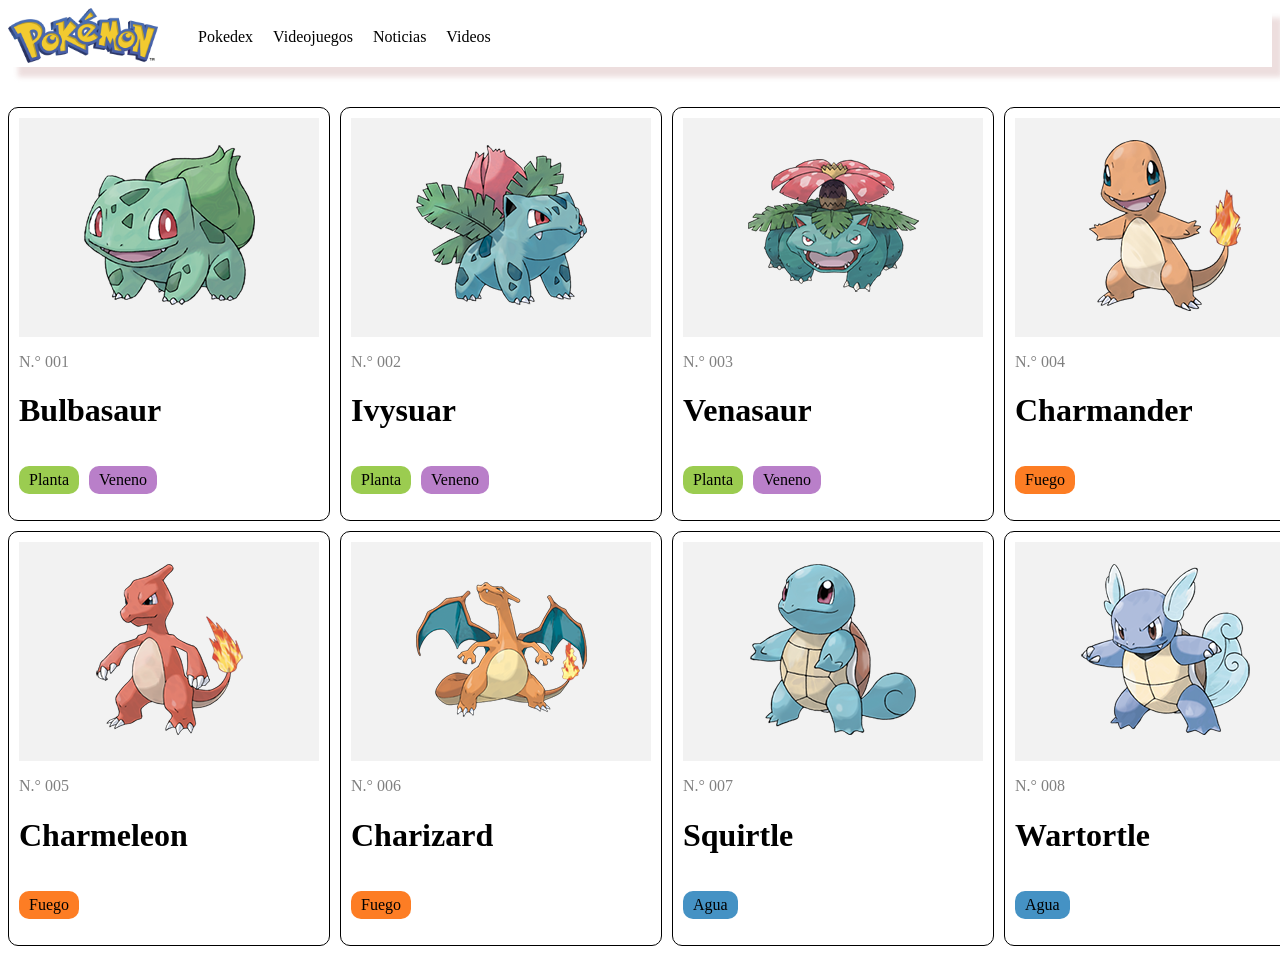
<file: semana2/ejercicio1/index.html>
<!doctype html>
<html lang="en">
  <head>
    <meta charset="UTF-8" />
    <meta name="viewport" content="width=device-width, initial-scale=1.0" />
    <title>Document</title>
    <link rel="stylesheet" href="./style.css" />
  </head>
  <body>
    <nav class="navbar">
      <div class="logo-container">
        <img class="logo" src="./images/pokemon.png" alt="" />
      </div>
      <div class="navbar-items">
        <a class="navbar-item" href="#">Pokedex</a>
        <a class="navbar-item" href="#">Videojuegos</a>
        <a class="navbar-item" href="#">Noticias</a>
        <a class="navbar-item" href="#">Videos</a>
      </div>
    </nav>
    <div class="cards-container">
      <div class="card">
        <div class="card-image-container">
          <img class="card-image" src="./images/001.png" alt="" />
        </div>
        <p class="card-number">N.° 001</p>

        <h1 class="card-title">Bulbasaur</h1>

        <div class="card-types">
          <p class="card-type type-1">Planta</p>
          <p class="card-type type-2">Veneno</p>
        </div>
      </div>

      <div class="card">
        <div class="card-image-container">
          <img class="card-image" src="./images/002.png" alt="" />
        </div>
        <p class="card-number">N.° 002</p>

        <h1 class="card-title">Ivysuar</h1>

        <div class="card-types">
          <p class="card-type type-1">Planta</p>
          <p class="card-type type-2">Veneno</p>
        </div>
      </div>

      <div class="card">
        <div class="card-image-container">
          <img class="card-image" src="./images/003.png" alt="" />
        </div>
        <p class="card-number">N.° 003</p>

        <h1 class="card-title">Venasaur</h1>

        <div class="card-types">
          <p class="card-type type-1">Planta</p>
          <p class="card-type type-2">Veneno</p>
        </div>
      </div>

      <div class="card">
        <div class="card-image-container">
          <img class="card-image" src="./images/004.png" alt="" />
        </div>
        <p class="card-number">N.° 004</p>

        <h1 class="card-title">Charmander</h1>

        <div class="card-types">
          <p class="card-type type-3">Fuego</p>
        </div>
      </div>

      <div class="card">
        <div class="card-image-container">
          <img class="card-image" src="./images/005.png" alt="" />
        </div>
        <p class="card-number">N.° 005</p>

        <h1 class="card-title">Charmeleon</h1>

        <div class="card-types">
          <p class="card-type type-3">Fuego</p>
        </div>
      </div>

      <div class="card">
        <div class="card-image-container">
          <img class="card-image" src="./images/006.png" alt="" />
        </div>
        <p class="card-number">N.° 006</p>

        <h1 class="card-title">Charizard</h1>

        <div class="card-types">
          <p class="card-type type-3">Fuego</p>
        </div>
      </div>

      <div class="card">
        <div class="card-image-container">
          <img class="card-image" src="./images/007.png" alt="" />
        </div>
        <p class="card-number">N.° 007</p>

        <h1 class="card-title">Squirtle</h1>

        <div class="card-types">
          <p class="card-type type-4">Agua</p>
        </div>
      </div>

      <div class="card">
        <div class="card-image-container">
          <img class="card-image" src="./images/008.png" alt="" />
        </div>
        <p class="card-number">N.° 008</p>

        <h1 class="card-title">Wartortle</h1>

        <div class="card-types">
          <p class="card-type type-4">Agua</p>
        </div>
      </div>
    </div>
  </body>
</html>
</file>
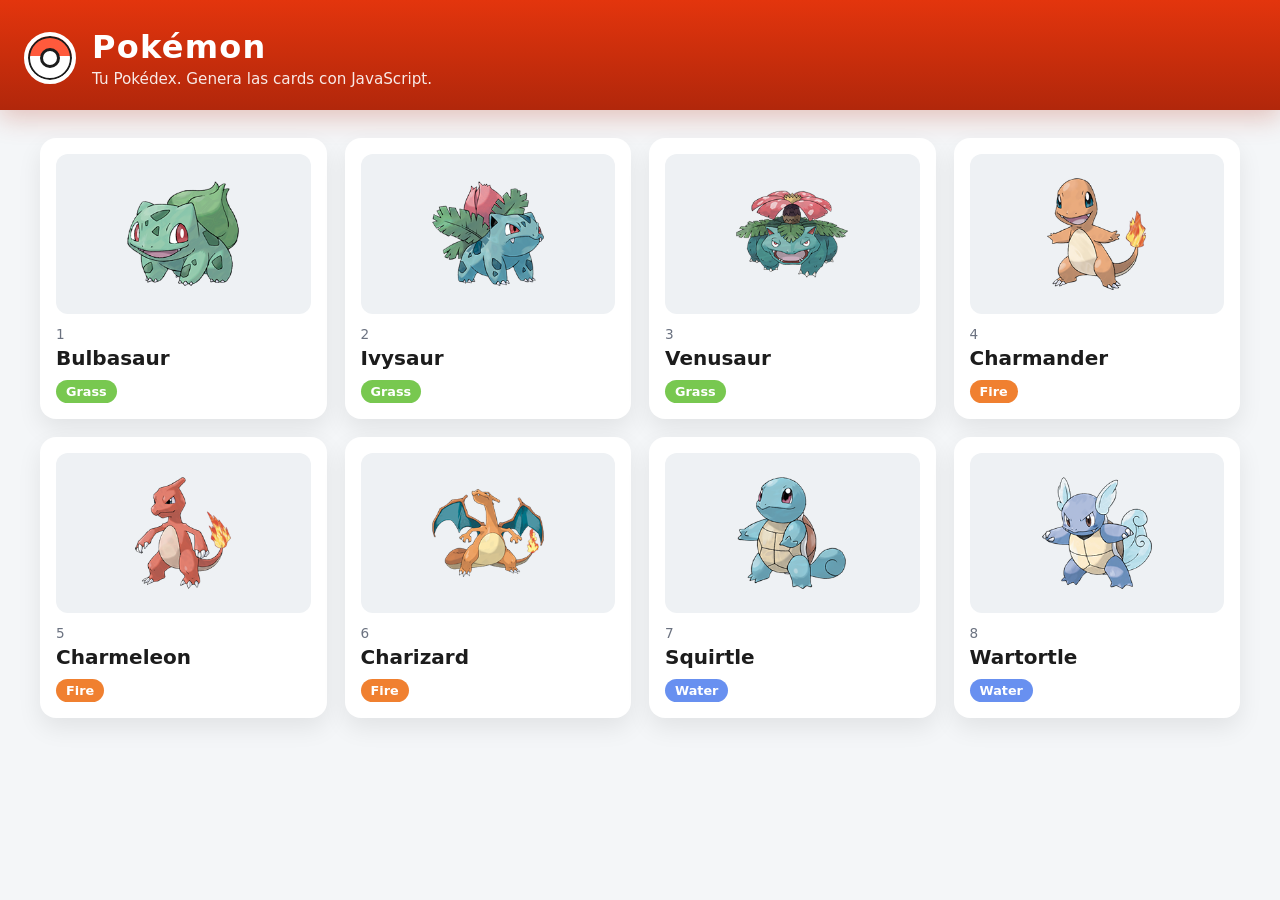
<file: semana3/ejercicio2/index.html>
<!DOCTYPE html>
<html lang="es">
  <head>
    <meta charset="UTF-8" />
    <meta name="viewport" content="width=device-width, initial-scale=1.0" />
    <title>Laboratorio 3 — Pokémon Cards</title>
    <link rel="stylesheet" href="./style.css" />
  </head>
  <body>
    <header class="pokedex-header">
      <div class="pokeball" aria-hidden="true"></div>
      <div>
        <h1 class="pokedex-title">Pokémon</h1>
        <p class="pokedex-subtitle">Tu Pokédex. Genera las cards con JavaScript.</p>
      </div>
    </header>

    <main class="pokedex-main">
      <div id="cards-container" class="cards-container"></div>
    </main>

    <script src="./data.js"></script>
    <script src="./script.js"></script>
  </body>
</html>
</file>
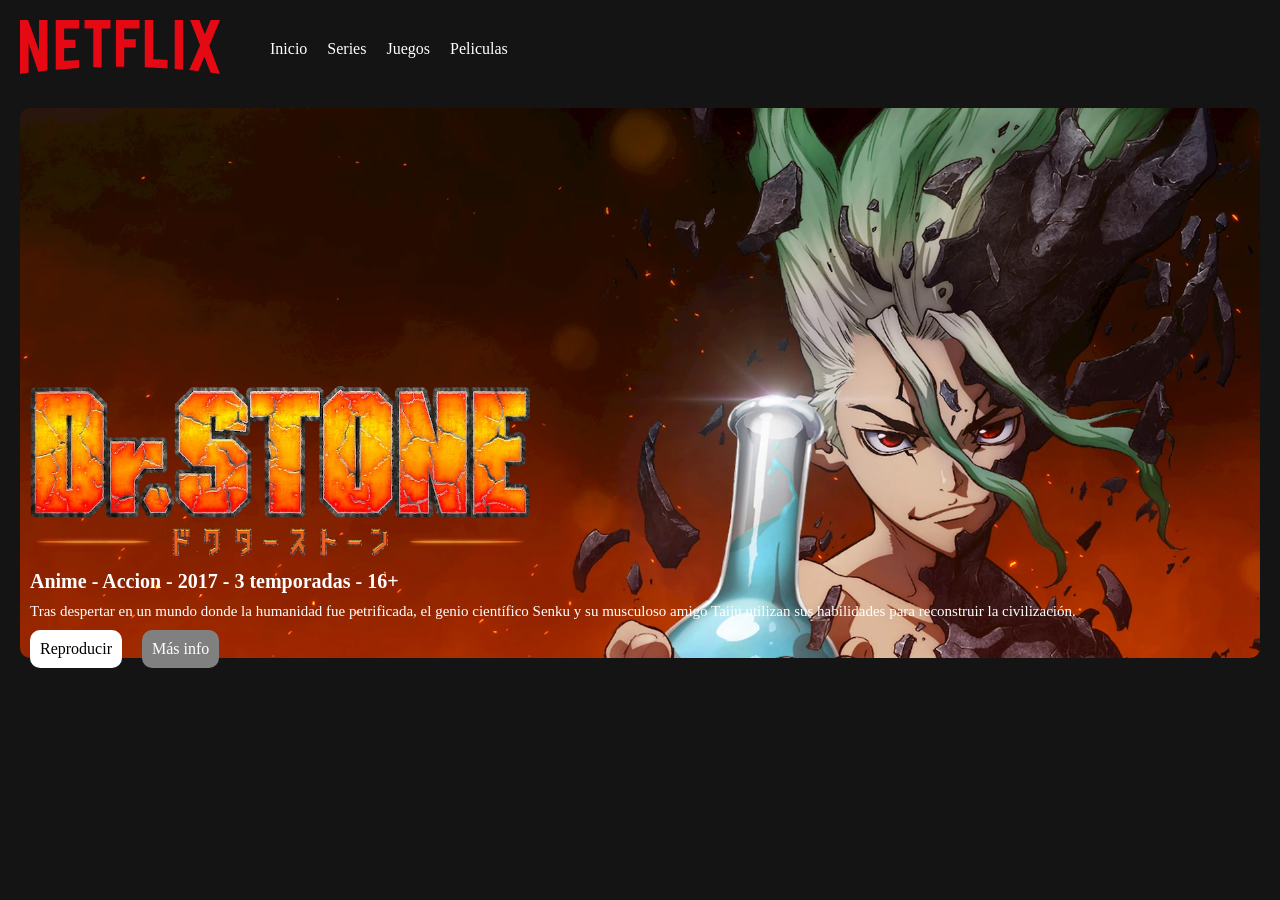
<file: semana4/ejercicio1/index.html>
<!doctype html>
<html lang="en">
  <head>
    <meta charset="UTF-8" />
    <meta name="viewport" content="width=device-width, initial-scale=1.0" />
    <title>Document</title>
    <link rel="stylesheet" href="style.css" />
  </head>
  <body>
    <nav class="nav">
      <div class="nav-img-ctn">
        <img class="nav-img" src="./images/logoNetflix.svg" />
      </div>
      <div class="nav-links">
        <p class="nav-link">Inicio</p>
        <p class="nav-link">Series</p>
        <p class="nav-link">Juegos</p>
        <p class="nav-link">Peliculas</p>
      </div>
    </nav>

    <div class="card">
      <img class="card-bg" src="./images/fondoCard.webp" />
      <div class="card-content">
        <div class="card-logo-ctn">
          <img class="card-logo" src="./images/logoCard.webp" />
        </div>
        <h6 class="card-title">Anime - Accion - 2017 - 3 temporadas - 16+</h6>
        <p class="card-description">
          Tras despertar en un mundo donde la humanidad fue petrificada, el
          genio científico Senku y su musculoso amigo Taiju utilizan sus
          habilidades para reconstruir la civilización.
        </p>
        <div class="card-buttons">
          <p class="card-button primary">Reproducir</p>
          <p class="card-button secondary">Más info</p>
        </div>
      </div>
    </div>
  </body>
</html>
</file>
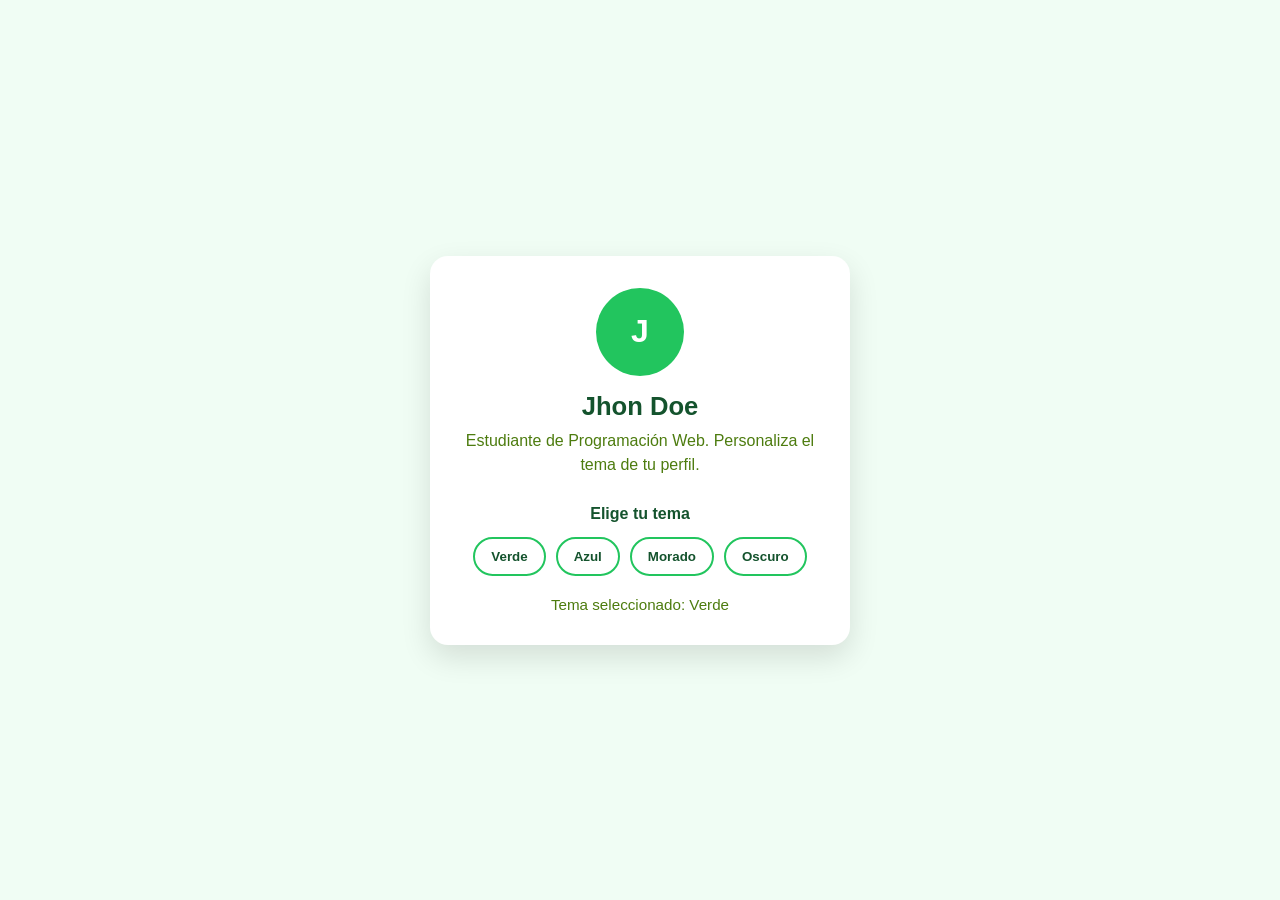
<file: semana4/ejercicio2/index.html>
<!DOCTYPE html>
<html lang="es">
  <head>
    <meta charset="UTF-8" />
    <meta name="viewport" content="width=device-width, initial-scale=1.0" />
    <title>Personalizar perfil</title>
    <link rel="stylesheet" href="./style.css" />
  </head>
  <body class="theme-green">
    <section class="card">
      <div class="avatar">J</div>
      <h1 id="profile-name" class="name">Jhon Doe</h1>
      <p id="profile-bio" class="bio">
        Estudiante de Programación Web. Personaliza el tema de tu perfil.
      </p>

      <h2 class="section-title">Elige tu tema</h2>

      <div class="theme-buttons">
        <button id="btn-green" class="theme-btn" type="button">Verde</button>
        <button id="btn-blue" class="theme-btn" type="button">Azul</button>
        <button id="btn-purple" class="theme-btn" type="button">Morado</button>
        <button id="btn-dark" class="theme-btn" type="button">Oscuro</button>
      </div>

      <p id="theme-name" class="theme-name">Tema seleccionado: Verde</p>
    </section>

    <script src="./script.js"></script>
  </body>
</html>
</file>
<file: semana2/ejercicio1/style.css>
.card {
    border: 1px solid black;
    width: 300px;
    padding: 10px;
    border-radius: 10px;
}

.card-image-container {
    text-align: center;
    background-color: #F2F2F2;
}

.card-types {
    display: flex;
    gap: 10px;
}

.card-number {
    color: gray;
}


.type-1 {
    background-color: #9BCC50;
}

.type-2 {
    background-color: #B97FC9;
}

.type-3 {
    background-color: #FD7D24;
}

.type-4 {
    background-color: #4592C4;
}

.card-type {
    padding: 5px 10px;
    border-radius: 10px;
}


.cards-container {
    gap: 10px;
    display: grid;
    grid-template-columns: 1fr;
}

@media (min-width: 768px) {
    .cards-container {
        grid-template-columns: 1fr 1fr;
    }
}

@media (min-width: 1200px) {
    .cards-container {
        grid-template-columns: 1fr 1fr 1fr 1fr;
    }
}

.navbar {
    display: flex;
    align-items: center;
    gap: 40px;
    margin-bottom: 40px;
    box-shadow: 10px 10px 5px 0px rgba(231, 211, 211, 0.75);
}

.logo {
    width: 150px;
}

.navbar-items {
    display: flex;
    gap: 20px;
}

.navbar-item {
    text-decoration: none;
    color: black;
}
</file>
<file: semana3/ejercicio2/style.css>
* {
    box-sizing: border-box;
    margin: 0;
    padding: 0;
  }
  
  :root {
    --red: #e3350d;
    --red-dark: #b1270b;
    --ink: #1c1c1c;
    --muted: #6b7280;
    --paper: #f4f6f8;
    --card: #ffffff;
    --grass: #78c850;
    --fire: #f08030;
    --water: #6890f0;
    --poison: #a040a0;
  }
  
  body {
    min-height: 100vh;
    font-family: system-ui, sans-serif;
    color: var(--ink);
    background: var(--paper);
  }
  
  .pokedex-header {
    display: flex;
    align-items: center;
    gap: 16px;
    padding: 28px 24px 22px;
    background: linear-gradient(180deg, var(--red), var(--red-dark));
    color: #fff;
    box-shadow: 0 8px 24px rgba(178, 39, 11, 0.25);
  }
  
  .pokedex-title {
    font-size: 2rem;
    letter-spacing: 0.04em;
  }
  
  .pokedex-subtitle {
    margin-top: 4px;
    font-size: 0.95rem;
    opacity: 0.9;
  }
  
  .pokeball {
    width: 52px;
    height: 52px;
    flex-shrink: 0;
    border-radius: 50%;
    border: 4px solid #fff;
    background:
      linear-gradient(#fff, #fff) center / 100% 4px no-repeat,
      linear-gradient(180deg, #ff5a3c 50%, #fff 50%);
    box-shadow: inset 0 0 0 2px #1c1c1c;
    position: relative;
  }
  
  .pokeball::after {
    content: "";
    position: absolute;
    top: 50%;
    left: 50%;
    width: 14px;
    height: 14px;
    border: 3px solid #1c1c1c;
    border-radius: 50%;
    background: #fff;
    transform: translate(-50%, -50%);
  }
  
  .pokedex-main {
    padding: 28px 20px 48px;
  }
  
  .cards-container {
    display: grid;
    grid-template-columns: 1fr;
    gap: 18px;
    min-height: 280px;
    max-width: 1200px;
    margin: 0 auto;
  }
  
  .card {
    background: var(--card);
    border-radius: 16px;
    padding: 16px;
    box-shadow: 0 10px 24px rgba(0, 0, 0, 0.08);
  }
  
  .card-image-container {
    display: grid;
    place-items: center;
    height: 160px;
    margin-bottom: 12px;
    border-radius: 12px;
    background: #eef1f4;
  }
  
  .card-image {
    max-width: 140px;
    max-height: 140px;
  }
  
  .card-number {
    color: var(--muted);
    font-size: 0.85rem;
    margin-bottom: 4px;
  }
  
  .card-name {
    font-size: 1.25rem;
    margin-bottom: 10px;
  }
  
  .card-type {
    display: inline-block;
    padding: 4px 10px;
    border-radius: 999px;
    color: #fff;
    font-size: 0.8rem;
    font-weight: 700;
  }
  
  .type-grass {
    background: var(--grass);
  }
  
  .type-fire {
    background: var(--fire);
  }
  
  .type-water {
    background: var(--water);
  }
  
  .type-poison {
    background: var(--poison);
  }
  
  @media (min-width: 768px) {
    .cards-container {
      grid-template-columns: 1fr 1fr;
    }
  }
  
  @media (min-width: 1200px) {
    .cards-container {
      grid-template-columns: 1fr 1fr 1fr 1fr;
    }
  }
</file>
<file: semana4/ejercicio1/style.css>
* {
    margin: 0;
    padding: 0;
}

body {
    background-color: #141414;
    color: white;
    padding: 20px;
}

.nav {
    display: flex;
    gap: 20px;
    align-items: center;
    flex-direction: column;
    margin-bottom: 30px;
}

.nav-links {
    display: flex;
    gap: 20px;
}

.nav-img {
    width: 100px;
}

/* card */

.card {
    height: 550px;
    position: relative;
}

.card-content {
    height: 100%;
    display: flex;
    flex-direction: column;
    justify-content: end;
    gap: 10px;
    padding: 10px;
}

.card-bg {
    width: 100%;
    top: 0;
    left: 0;
    position: absolute;
    z-index: -1;
    height: 100%;
    object-fit: cover;
    object-position: right;
    border-radius: 10px;
}

.card-logo {
    width: 100px;

}

.card-buttons {
    display: flex;
    gap: 20px;
}

.card-button {
    border-radius: 10px;
    padding: 10px;
}

.primary {
    background-color: white;
    color: black;
}

.secondary {
    background-color: gray;
    color: white;
}

@media (min-width: 768px) {
    .nav {
        flex-direction: row;
        gap: 50px;
    }

    .nav-img {
        width: 200px;
    }
}


@media (min-width: 1200px) {
    .card-logo {
        width: 500px;
    }

    .card-title {
        font-size: 20px;
    }

    .card-description {
        font-size: 15px;
    }
    
}
</file>
<file: semana4/ejercicio2/style.css>
* {
    box-sizing: border-box;
    margin: 0;
    padding: 0;
  }
  
  body {
    min-height: 100vh;
    display: flex;
    align-items: center;
    justify-content: center;
    padding: 24px;
    font-family: Arial, Helvetica, sans-serif;
    background-color: var(--bg);
    color: var(--text);
  }
  
  .theme-green {
    --bg: #f0fdf4;
    --card: #ffffff;
    --text: #14532d;
    --muted: #4d7c0f;
    --accent: #22c55e;
  }
  
  .theme-blue {
    --bg: #eff6ff;
    --card: #ffffff;
    --text: #1e3a8a;
    --muted: #3b82f6;
    --accent: #2563eb;
  }
  
  .theme-purple {
    --bg: #faf5ff;
    --card: #ffffff;
    --text: #581c87;
    --muted: #7c3aed;
    --accent: #8b5cf6;
  }
  
  .theme-dark {
    --bg: #0f172a;
    --card: #1e293b;
    --text: #e2e8f0;
    --muted: #94a3b8;
    --accent: #38bdf8;
  }
  
  .card {
    width: min(420px, 100%);
    padding: 32px 28px;
    text-align: center;
    background-color: var(--card);
    border-radius: 18px;
    box-shadow: 0 12px 30px rgba(0, 0, 0, 0.12);
  }
  
  .avatar {
    display: flex;
    align-items: center;
    justify-content: center;
    width: 88px;
    height: 88px;
    margin: 0 auto 16px;
    border-radius: 50%;
    background-color: var(--accent);
    color: #fff;
    font-size: 2rem;
    font-weight: 700;
  }
  
  .name {
    font-size: 1.6rem;
    margin-bottom: 8px;
  }
  
  .bio {
    color: var(--muted);
    line-height: 1.5;
    margin-bottom: 28px;
  }
  
  .section-title {
    font-size: 1rem;
    margin-bottom: 14px;
  }
  
  .theme-buttons {
    display: flex;
    flex-wrap: wrap;
    justify-content: center;
    gap: 10px;
  }
  
  .theme-btn {
    padding: 10px 16px;
    border: 2px solid var(--accent);
    border-radius: 999px;
    background-color: transparent;
    color: var(--text);
    font-weight: 700;
    cursor: pointer;
  }
  
  .theme-btn:hover {
    background-color: var(--accent);
    color: #fff;
  }
  
  .theme-name {
    margin-top: 20px;
    color: var(--muted);
    font-size: 0.95rem;
  }
  
  @media (max-width: 768px) {
    body {
      padding: 16px;
      align-items: flex-start;
    }
  
    .card {
      width: 100%;
    }
  
    .theme-btn {
      flex: 1 1 40%;
    }
  }
</file>
